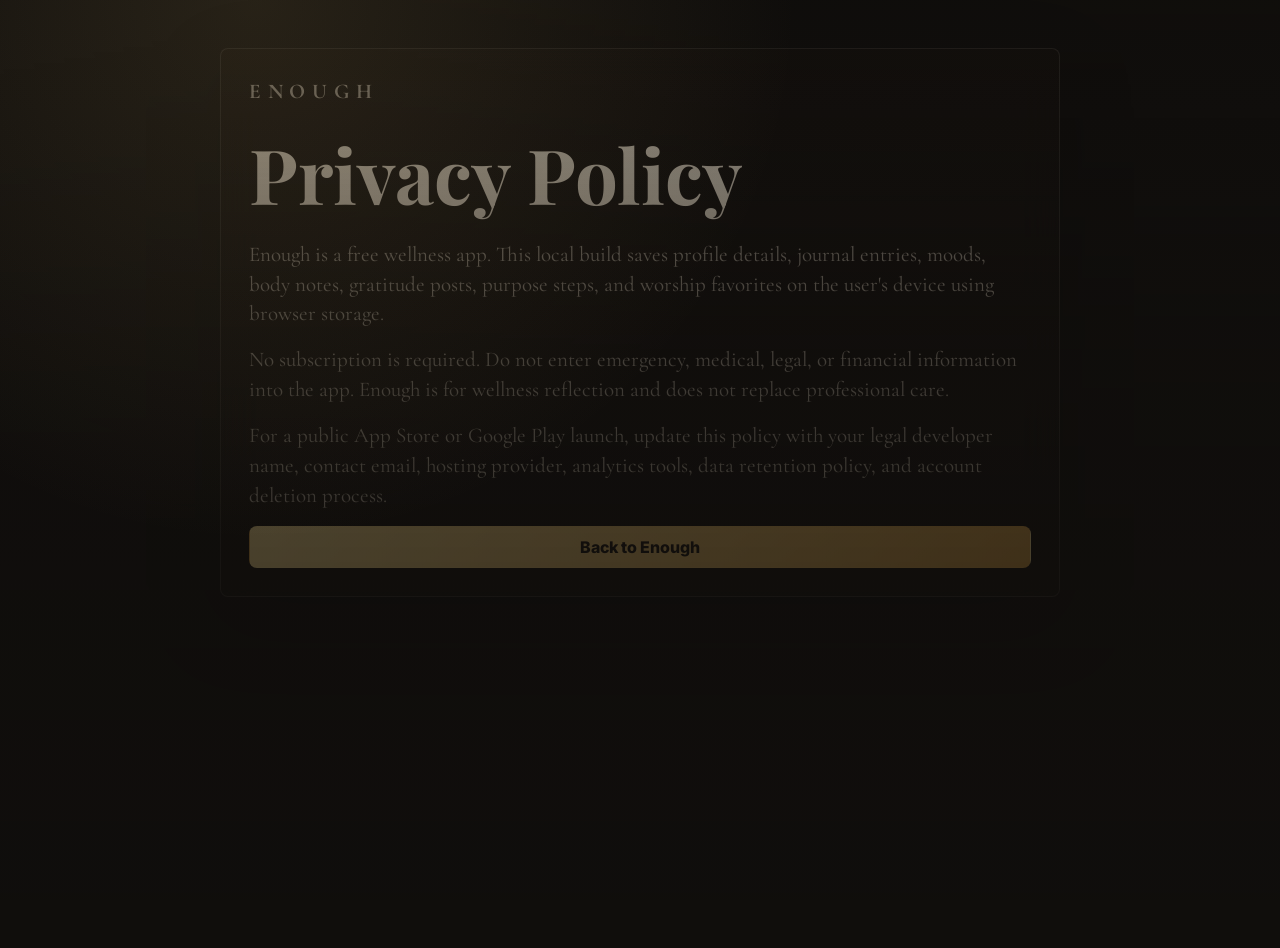
<file: privacy.html>
<!doctype html>
<html lang="en">
  <head>
    <meta charset="UTF-8" />
    <meta name="viewport" content="width=device-width, initial-scale=1.0" />
    <title>Privacy Policy | Enough</title>
    <link rel="stylesheet" href="./src/styles.css?v=21" />
  </head>
  <body>
    <main class="legal-page glass">
      <p class="eyebrow">Enough</p>
      <h1>Privacy Policy</h1>
      <p>Enough is a free wellness app. This local build saves profile details, journal entries, moods, body notes, gratitude posts, purpose steps, and worship favorites on the user's device using browser storage.</p>
      <p>No subscription is required. Do not enter emergency, medical, legal, or financial information into the app. Enough is for wellness reflection and does not replace professional care.</p>
      <p>For a public App Store or Google Play launch, update this policy with your legal developer name, contact email, hosting provider, analytics tools, data retention policy, and account deletion process.</p>
      <a class="primary" href="./index.html">Back to Enough</a>
    </main>
  </body>
</html>
</file>
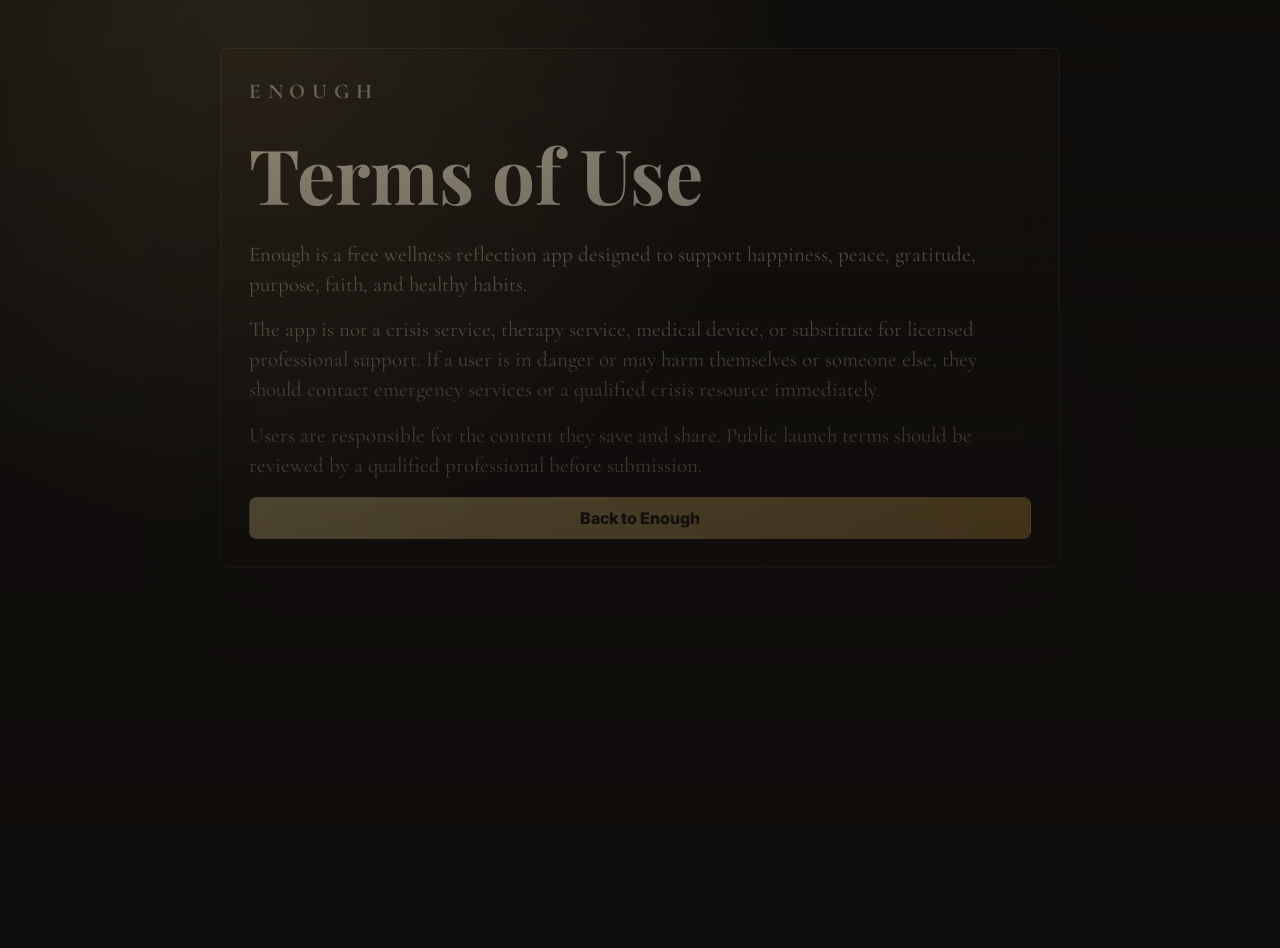
<file: terms.html>
<!doctype html>
<html lang="en">
  <head>
    <meta charset="UTF-8" />
    <meta name="viewport" content="width=device-width, initial-scale=1.0" />
    <title>Terms | Enough</title>
    <link rel="stylesheet" href="./src/styles.css?v=21" />
  </head>
  <body>
    <main class="legal-page glass">
      <p class="eyebrow">Enough</p>
      <h1>Terms of Use</h1>
      <p>Enough is a free wellness reflection app designed to support happiness, peace, gratitude, purpose, faith, and healthy habits.</p>
      <p>The app is not a crisis service, therapy service, medical device, or substitute for licensed professional support. If a user is in danger or may harm themselves or someone else, they should contact emergency services or a qualified crisis resource immediately.</p>
      <p>Users are responsible for the content they save and share. Public launch terms should be reviewed by a qualified professional before submission.</p>
      <a class="primary" href="./index.html">Back to Enough</a>
    </main>
  </body>
</html>
</file>
<file: src/styles.css>
@import url("https://fonts.googleapis.com/css2?family=Cormorant+Garamond:ital,wght@0,400;0,500;1,400&family=Inter:wght@400;500;600;700&family=Playfair+Display:wght@600;700&display=swap");

:root {
  color-scheme: dark;
  font-family: Inter, system-ui, sans-serif;
  color: #f7ecd8;
  background: #100e0c;
  --bg: #100e0c;
  --panel: rgba(255, 255, 255, 0.055);
  --panel-strong: rgba(255, 255, 255, 0.09);
  --line: rgba(247, 236, 216, 0.12);
  --muted: rgba(247, 236, 216, 0.66);
  --dim: rgba(247, 236, 216, 0.42);
  --gold: #d9b86f;
  --gold-2: #b88435;
  --sage: #94aa8a;
  --rose: #c58172;
  --ink: #17110d;
  --app-bg-image: url("https://images.unsplash.com/photo-1500530855697-b586d89ba3ee?w=1800&q=85");
}

* {
  box-sizing: border-box;
}

body {
  position: relative;
  margin: 0;
  min-width: 320px;
  min-height: 100vh;
  background: #100e0c;
}

body::before,
body::after {
  content: "";
  position: fixed;
  inset: 0;
  pointer-events: none;
}

body::before {
  z-index: 0;
  background-image: var(--app-bg-image);
  background-size: cover;
  background-position: center;
  filter: saturate(1.08) brightness(0.86) contrast(1.04);
  transform: scale(1.02);
}

body::after {
  z-index: 0;
  background:
    radial-gradient(circle at 20% 0%, rgba(217, 184, 111, 0.12), transparent 34rem),
    linear-gradient(180deg, rgba(16, 14, 12, 0.42) 0%, rgba(16, 14, 12, 0.7) 44%, rgba(16, 14, 12, 0.84) 100%);
}

#root {
  position: relative;
  z-index: 1;
}

button,
input,
textarea,
select {
  font: inherit;
}

button {
  cursor: pointer;
}

a {
  color: inherit;
  text-decoration: none;
}

h1,
h2,
h3,
p {
  margin: 0;
}

h1,
h2,
h3,
.brand-mark,
.wordmark {
  font-family: "Playfair Display", Georgia, serif;
}

input,
textarea,
select {
  width: 100%;
  border: 1px solid var(--line);
  border-radius: 8px;
  background: rgba(255, 255, 255, 0.055);
  color: #fff9ef;
  outline: none;
  padding: 13px 14px;
}

textarea {
  min-height: 132px;
  resize: vertical;
  line-height: 1.55;
}

label {
  display: grid;
  gap: 8px;
  color: var(--muted);
  font-size: 13px;
  font-weight: 600;
}

input:focus,
textarea:focus,
select:focus {
  border-color: rgba(217, 184, 111, 0.72);
  box-shadow: 0 0 0 3px rgba(217, 184, 111, 0.13);
}

.glass {
  border: 1px solid var(--line);
  border-radius: 8px;
  background: linear-gradient(180deg, rgba(22, 17, 13, 0.68), rgba(18, 14, 11, 0.5));
  box-shadow: 0 24px 70px rgba(0, 0, 0, 0.28);
  backdrop-filter: blur(20px);
}

.eyebrow {
  color: var(--gold);
  font-size: 11px;
  font-weight: 800;
  letter-spacing: 0.32em;
  text-transform: uppercase;
}

.support-copy,
.section-heading p,
.auth-copy p,
.home-hero p,
.hero-copy p,
.entry p {
  color: var(--muted);
  font-family: "Cormorant Garamond", Georgia, serif;
  font-size: 20px;
  line-height: 1.35;
}

.primary,
.secondary,
.icon-button,
.profile-button,
.back-button,
.back-link,
.segmented button,
.mood-row button {
  min-height: 42px;
  display: inline-flex;
  align-items: center;
  justify-content: center;
  border-radius: 8px;
  border: 1px solid transparent;
  padding: 0 16px;
  font-weight: 800;
}

.primary {
  color: var(--ink);
  background: linear-gradient(135deg, #ecd28a 0%, #c8933e 100%);
}

.secondary,
.icon-button,
.profile-button,
.back-button,
.back-link {
  color: #f7ecd8;
  border-color: var(--line);
  background: rgba(255, 255, 255, 0.055);
}

.auth-page {
  min-height: 100vh;
  display: grid;
  grid-template-columns: minmax(0, 1fr) minmax(320px, 430px);
  gap: 56px;
  align-items: center;
  padding: 36px;
  background:
    linear-gradient(90deg, rgba(16, 14, 12, 0.4), rgba(16, 14, 12, 0.94)),
    url("https://images.unsplash.com/photo-1499209974431-9dddcece7f88?w=1800&q=85") center / cover;
}

.auth-copy {
  max-width: 760px;
}

.auth-copy h1 {
  max-width: 720px;
  margin: 12px 0 18px;
  font-size: clamp(52px, 8vw, 106px);
  line-height: 0.92;
}

.auth-card,
.panel,
.profile-form,
.profile-summary,
.free-access {
  display: grid;
  gap: 16px;
  padding: 24px;
}

.homepage-account {
  display: grid;
  grid-template-columns: minmax(0, 1fr) minmax(300px, 430px);
  gap: 24px;
  align-items: center;
  padding: 24px;
  margin-bottom: 18px;
  scroll-margin-top: 18px;
}

.homepage-account h2 {
  margin: 6px 0 10px;
  font-size: 34px;
}

.homepage-account p {
  color: var(--muted);
  font-family: "Cormorant Garamond", Georgia, serif;
  font-size: 20px;
  line-height: 1.35;
}

.compact-auth {
  padding: 0;
  border: 0;
  box-shadow: none;
  background: transparent;
}

.brand-mark {
  font-size: 25px;
  color: #fff5e7;
}

.segmented {
  display: grid;
  grid-template-columns: 1fr 1fr;
  gap: 6px;
  padding: 5px;
  border: 1px solid var(--line);
  border-radius: 8px;
  background: rgba(0, 0, 0, 0.25);
}

.segmented button,
.mood-row button {
  color: var(--muted);
  background: transparent;
}

.segmented button.active,
.mood-row button.active {
  color: var(--ink);
  background: var(--gold);
}

.error {
  color: #ffb1a6;
  font-size: 13px;
}

.auth-note {
  color: var(--dim);
  font-size: 12px;
  line-height: 1.4;
}

.shell {
  width: min(100% - 32px, 1120px);
  margin: 0 auto;
  padding: 20px 0 56px;
}

.topbar {
  min-height: 64px;
  display: flex;
  align-items: center;
  justify-content: space-between;
  gap: 16px;
}

.wordmark {
  border: 0;
  background: transparent;
  color: #fff5e7;
  font-size: 24px;
  padding: 0;
}

.wordmark span {
  display: block;
  color: var(--gold);
  font-family: Inter, system-ui, sans-serif;
  font-size: 10px;
  font-weight: 900;
  letter-spacing: 0.18em;
  line-height: 1;
  text-transform: uppercase;
}

.top-actions {
  display: flex;
  align-items: center;
  gap: 12px;
  color: var(--muted);
  font-size: 13px;
}

.legal-link {
  color: var(--dim);
  font-size: 12px;
  font-weight: 700;
}

.legal-link:hover {
  color: var(--gold);
}

.home-hero {
  display: grid;
  grid-template-columns: minmax(0, 1fr) auto;
  gap: 20px;
  align-items: end;
  padding: 44px 0 28px;
}

.home-hero h1,
.section-heading h1 {
  margin: 8px 0 12px;
  font-size: clamp(46px, 7vw, 88px);
  line-height: 0.95;
}

.profile-strip {
  display: grid;
  grid-template-columns: repeat(4, minmax(0, 1fr));
  gap: 10px;
  margin-bottom: 18px;
}

.profile-strip article,
.profile-summary article {
  border: 1px solid var(--line);
  border-radius: 8px;
  background: rgba(255, 255, 255, 0.04);
  padding: 16px;
}

.profile-strip span,
.profile-summary span {
  display: block;
  color: var(--dim);
  font-size: 12px;
  font-weight: 700;
}

.profile-strip strong,
.profile-summary strong {
  display: block;
  margin-top: 7px;
  color: var(--gold);
  font-size: 20px;
  text-transform: capitalize;
}

.elite-dashboard {
  display: grid;
  grid-template-columns: auto minmax(0, 1fr) minmax(210px, 0.62fr);
  gap: 20px;
  align-items: center;
  padding: 22px;
  margin-bottom: 14px;
  border-color: rgba(217, 184, 111, 0.24);
  background:
    linear-gradient(135deg, rgba(217, 184, 111, 0.12), rgba(197, 129, 114, 0.08), rgba(148, 170, 138, 0.08)),
    rgba(255, 255, 255, 0.04);
}

.elite-dashboard h2 {
  margin: 6px 0 8px;
  font-size: 34px;
}

.elite-dashboard p {
  color: var(--muted);
  font-family: "Cormorant Garamond", Georgia, serif;
  font-size: 20px;
  line-height: 1.35;
}

.score-orb {
  width: 132px;
  aspect-ratio: 1;
  display: grid;
  align-content: center;
  justify-items: center;
  gap: 7px;
  text-align: center;
  border-radius: 50%;
  background:
    radial-gradient(circle at center, rgba(16, 14, 12, 0.9) 0 56%, transparent 57%),
    conic-gradient(var(--gold) var(--score), rgba(255, 255, 255, 0.12) 0);
  box-shadow: inset 0 0 0 1px rgba(247, 236, 216, 0.1), 0 16px 34px rgba(0, 0, 0, 0.26);
}

.score-orb strong {
  color: #fff7e8;
  font-size: 26px;
  line-height: 1;
}

.score-orb span {
  max-width: 86px;
  color: var(--dim);
  font-size: 10px;
  font-weight: 800;
  line-height: 1.25;
  text-transform: uppercase;
}

.week-row {
  display: grid;
  grid-template-columns: repeat(7, 30px);
  gap: 7px;
  margin-top: 14px;
}

.week-row span {
  width: 30px;
  height: 30px;
  display: grid;
  place-items: center;
  border: 1px solid var(--line);
  border-radius: 50%;
  color: var(--dim);
  font-size: 11px;
  font-weight: 800;
  background: rgba(255, 255, 255, 0.035);
}

.week-row span.active {
  color: var(--ink);
  border-color: rgba(236, 210, 138, 0.84);
  background: var(--gold);
}

.ritual-stack {
  display: grid;
  gap: 9px;
}

.ritual-stack article {
  border: 1px solid var(--line);
  border-radius: 8px;
  background: rgba(0, 0, 0, 0.17);
  padding: 13px;
}

.ritual-stack span {
  display: block;
  color: var(--dim);
  font-size: 11px;
  font-weight: 800;
  text-transform: uppercase;
}

.ritual-stack strong {
  display: block;
  margin-top: 5px;
  color: #fff5e7;
  font-size: 18px;
}

.ritual-path {
  display: grid;
  grid-template-columns: repeat(4, minmax(0, 1fr));
  gap: 10px;
  margin-bottom: 18px;
}

.ritual-path button {
  min-height: 104px;
  display: grid;
  grid-template-columns: auto 1fr;
  gap: 2px 12px;
  align-content: center;
  text-align: left;
  border: 1px solid var(--line);
  border-radius: 8px;
  color: #fff9ef;
  background: rgba(255, 255, 255, 0.055);
  padding: 15px;
}

.ritual-path span {
  grid-row: span 2;
  width: 34px;
  height: 34px;
  display: grid;
  place-items: center;
  border-radius: 50%;
  color: var(--ink);
  background: var(--gold);
  font-weight: 900;
}

.ritual-path strong {
  font-size: 18px;
}

.ritual-path small {
  color: var(--muted);
  line-height: 1.35;
}

.daily-panel {
  display: flex;
  justify-content: space-between;
  gap: 20px;
  align-items: center;
  padding: 22px;
  margin: 0 0 18px;
}

.breath-panel {
  display: grid;
  grid-template-columns: minmax(0, 1fr) auto auto;
  gap: 22px;
  align-items: center;
  padding: 22px;
  margin-bottom: 18px;
  background:
    linear-gradient(135deg, rgba(148, 170, 138, 0.14), rgba(217, 184, 111, 0.08)),
    rgba(255, 255, 255, 0.04);
}

.breath-panel h2 {
  margin: 6px 0;
  font-size: 32px;
}

.breath-panel p {
  color: var(--muted);
  font-family: "Cormorant Garamond", Georgia, serif;
  font-size: 20px;
  line-height: 1.35;
}

.breath-orb {
  width: 112px;
  aspect-ratio: 1;
  display: grid;
  align-content: center;
  justify-items: center;
  gap: 7px;
  text-align: center;
  border: 1px solid rgba(217, 184, 111, 0.32);
  border-radius: 50%;
  background:
    radial-gradient(circle at 50% 42%, rgba(255, 255, 255, 0.2), transparent 34%),
    rgba(148, 170, 138, 0.18);
  box-shadow: inset 0 0 38px rgba(217, 184, 111, 0.14), 0 18px 36px rgba(0, 0, 0, 0.2);
}

.breath-orb.active {
  animation: breathe 6s ease-in-out infinite;
}

.breath-orb strong {
  color: #fff7e8;
  font-size: 28px;
  line-height: 1;
}

.breath-orb span {
  max-width: 76px;
  color: var(--dim);
  font-size: 10px;
  font-weight: 900;
  line-height: 1.25;
  text-transform: uppercase;
}

@keyframes breathe {
  0%,
  100% {
    transform: scale(0.92);
  }

  45% {
    transform: scale(1.08);
  }
}

.worship-preview {
  display: flex;
  justify-content: space-between;
  gap: 20px;
  align-items: center;
  padding: 22px;
  margin-bottom: 18px;
  border-color: rgba(217, 184, 111, 0.24);
  background:
    linear-gradient(135deg, rgba(217, 184, 111, 0.13), rgba(148, 170, 138, 0.07)),
    rgba(255, 255, 255, 0.04);
}

.worship-preview h2 {
  margin: 6px 0;
  font-size: 32px;
}

.worship-preview p {
  color: var(--muted);
  font-family: "Cormorant Garamond", Georgia, serif;
  font-size: 20px;
  line-height: 1.35;
}

.daily-panel h2,
.panel h2,
.section-heading h2 {
  margin: 6px 0;
  font-size: 32px;
}

.pillar-grid {
  display: grid;
  grid-template-columns: repeat(auto-fit, minmax(205px, 1fr));
  gap: 14px;
}

.pillar-card {
  min-height: 320px;
  position: relative;
  overflow: hidden;
  display: flex;
  flex-direction: column;
  justify-content: flex-end;
  text-align: left;
  border: 1px solid var(--line);
  border-radius: 8px;
  padding: 20px;
  color: #fff9ef;
  background: #211b17;
}

.pillar-card img,
.pillar-hero img {
  position: absolute;
  inset: 0;
  width: 100%;
  height: 100%;
  object-fit: cover;
}

.pillar-card::after {
  content: "";
  position: absolute;
  inset: 0;
  background: linear-gradient(180deg, rgba(0, 0, 0, 0.02), rgba(0, 0, 0, 0.86));
}

.pillar-card span,
.pillar-card strong,
.pillar-card small {
  position: relative;
  z-index: 1;
}

.pillar-card span {
  color: var(--gold);
  font-size: 10px;
  font-weight: 800;
  letter-spacing: 0.26em;
  text-transform: uppercase;
}

.pillar-card strong {
  margin-top: 7px;
  font-size: 32px;
}

.pillar-card small {
  margin-top: 6px;
  color: rgba(247, 236, 216, 0.74);
  line-height: 1.35;
}

.section-heading {
  padding: 34px 0 24px;
}

.section-heading.compact {
  padding-bottom: 14px;
}

.profile-layout {
  display: grid;
  grid-template-columns: minmax(0, 1.2fr) minmax(270px, 0.8fr);
  gap: 16px;
}

.profile-summary {
  align-content: start;
}

.free-access {
  margin-top: 16px;
}

.free-access h2 {
  font-size: 32px;
}

.free-access p {
  color: var(--muted);
  font-family: "Cormorant Garamond", Georgia, serif;
  font-size: 20px;
  line-height: 1.35;
}

.pillar-hero {
  position: relative;
  min-height: 350px;
  overflow: hidden;
}

.hero-shade {
  position: absolute;
  inset: 0;
  background: linear-gradient(180deg, rgba(16, 14, 12, 0.02), #100e0c 94%);
}

.back-button {
  position: absolute;
  z-index: 2;
  top: 20px;
  left: 20px;
}

.hero-copy {
  position: absolute;
  z-index: 1;
  left: 50%;
  bottom: 34px;
  width: min(100% - 40px, 1120px);
  transform: translateX(-50%);
}

.hero-copy h1 {
  margin: 6px 0;
  font-size: clamp(48px, 8vw, 86px);
  line-height: 0.95;
}

.content {
  width: min(100% - 32px, 1120px);
  margin: 0 auto;
  padding: 28px 0 58px;
}

.tool-grid {
  display: grid;
  grid-template-columns: minmax(0, 1fr) minmax(300px, 0.8fr);
  gap: 16px;
  align-items: start;
}

.worship-layout {
  display: grid;
  grid-template-columns: minmax(0, 1.1fr) minmax(310px, 0.9fr);
  gap: 16px;
  align-items: start;
}

.listen-grid {
  display: grid;
  gap: 12px;
}

.listen-card {
  display: grid;
  gap: 8px;
  border: 1px solid var(--line);
  border-radius: 8px;
  background: rgba(255, 255, 255, 0.04);
  padding: 16px;
}

.listen-card span {
  color: var(--gold);
  font-size: 11px;
  font-weight: 800;
  letter-spacing: 0.18em;
  text-transform: uppercase;
}

.listen-card h3 {
  font-size: 24px;
}

.listen-card p {
  color: var(--muted);
  line-height: 1.45;
}

.highlight-row {
  display: grid;
  grid-template-columns: repeat(4, minmax(0, 1fr));
  gap: 10px;
}

.highlight-row span {
  border: 1px solid var(--line);
  border-radius: 8px;
  background: rgba(255, 255, 255, 0.04);
  color: var(--muted);
  padding: 14px;
  text-align: center;
}

.legal-page {
  width: min(100% - 32px, 840px);
  margin: 48px auto;
  padding: 28px;
  display: grid;
  gap: 16px;
}

.legal-page h1 {
  font-size: clamp(42px, 7vw, 76px);
}

.legal-page p {
  color: var(--muted);
  font-family: "Cormorant Garamond", Georgia, serif;
  font-size: 21px;
  line-height: 1.42;
}

.tool-grid + .tool-grid {
  margin-top: 16px;
}

.wide {
  grid-column: 1 / -1;
}

.saved-column {
  display: grid;
  gap: 12px;
}

.entry-list,
.mood-history {
  display: grid;
  gap: 12px;
}

.entry,
.empty,
.mood-history article {
  border: 1px solid var(--line);
  border-radius: 8px;
  background: rgba(255, 255, 255, 0.04);
  padding: 18px;
}

.entry span,
.entry footer,
.mood-history span {
  color: var(--dim);
  font-size: 12px;
}

.entry h3 {
  margin: 7px 0 8px;
  font-size: 22px;
}

.entry p {
  white-space: pre-wrap;
}

.entry footer {
  display: flex;
  justify-content: space-between;
  gap: 12px;
  margin-top: 14px;
}

.entry footer button {
  border: 1px solid var(--line);
  border-radius: 8px;
  color: var(--gold);
  background: rgba(255, 255, 255, 0.04);
  padding: 7px 12px;
}

.empty strong {
  display: block;
  color: var(--gold);
  margin-bottom: 5px;
}

.empty p {
  color: var(--muted);
}

.mood-row {
  display: grid;
  grid-template-columns: repeat(auto-fit, minmax(112px, 1fr));
  gap: 8px;
}

.mood-row button {
  border-color: var(--line);
}

.mood-history article strong {
  display: block;
  color: var(--gold);
  text-transform: capitalize;
  margin-bottom: 4px;
}

.mood-history article p {
  color: var(--muted);
  margin-top: 8px;
}

.practice-list {
  display: grid;
  gap: 12px;
}

.practice {
  display: grid;
  grid-template-columns: auto 1fr auto;
  gap: 8px 12px;
  align-items: center;
  text-align: left;
  border: 1px solid var(--line);
  border-radius: 8px;
  background: rgba(255, 255, 255, 0.04);
  color: #fff9ef;
  padding: 16px;
}

.practice.done {
  border-color: rgba(148, 170, 138, 0.7);
  background: rgba(148, 170, 138, 0.13);
}

.practice span {
  min-width: 54px;
  color: var(--gold);
  font-size: 12px;
  font-weight: 800;
}

.practice small {
  color: var(--gold);
}

.practice p {
  grid-column: 2 / 4;
  color: var(--muted);
  line-height: 1.45;
}

@media (max-width: 820px) {
  .auth-page,
  .home-hero,
  .homepage-account,
  .worship-preview,
  .elite-dashboard,
  .breath-panel,
  .profile-layout,
  .worship-layout,
  .tool-grid {
    grid-template-columns: 1fr;
  }

  .auth-page {
    gap: 24px;
    padding: 20px;
  }

  .profile-strip {
    grid-template-columns: repeat(2, minmax(0, 1fr));
  }

  .daily-panel {
    display: grid;
  }

  .worship-preview {
    display: grid;
  }

  .ritual-path {
    grid-template-columns: repeat(2, minmax(0, 1fr));
  }

  .highlight-row {
    grid-template-columns: repeat(2, minmax(0, 1fr));
  }

  .topbar {
    align-items: flex-start;
  }

  .top-actions {
    flex-direction: column;
    align-items: flex-end;
  }
}

@media (max-width: 520px) {
  .shell,
  .content {
    width: min(100% - 24px, 1120px);
  }

  .profile-strip,
  .ritual-path,
  .highlight-row,
  .mood-row {
    grid-template-columns: 1fr;
  }

  .auth-copy h1,
  .home-hero h1,
  .section-heading h1,
  .hero-copy h1 {
    font-size: 46px;
  }

  .pillar-card {
    min-height: 245px;
  }
}
</file>
